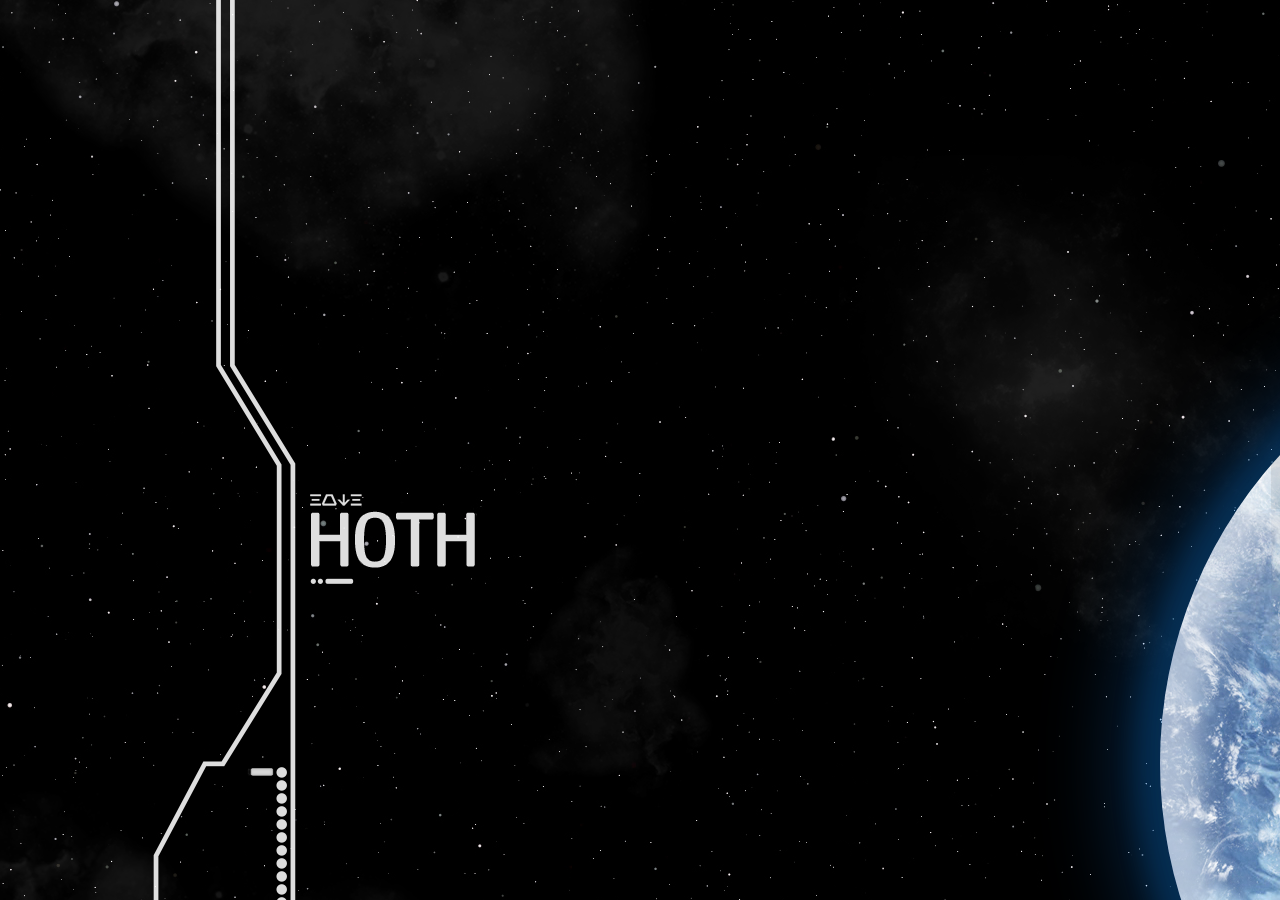
<file: index.html>
<!DOCTYPE html>
<html lang="en" >
<head>
  <meta charset="UTF-8" http-equiv="refresh" content="999950;url=index.html">
  <title>Star Wars Planets</title>
  <link rel="stylesheet" href="./style.css">
  
  <script type="text/javascript" src="script.js" defer></script>
  <script type="text/javascript" src="jQuery.js"></script>
</head>

<body>
<div class="parallax">
  <div class="parallax-layer parallax-layer__2" data-parallax-deep="6500">
    <div id="stars"></div>
    <div id="stars2"></div>
    <div id="stars3"></div>
    <div id="stars4"></div>
    <div id="stars5"></div>
    <div id="clouds"></div>
  </div>
  <div class="parallax-layer parallax-layer__1" data-parallax-deep="3300">
    <div class="wrapper">
    <div class="bg"></div></div>
    <div class="wrapper2">
    <div class="bg2"></div></div>
    <div class="wrapper3">
    <div class="bg3"></div></div>
    <div id="geo1"></div>
    <div class="wrapper4">
    <div class="bg4"></div></div>
    <div id="geo2"></div>
    <div class="wrapper5">
    <div class="bg5"></div></div>
    <div class="wrapper6">
    <div class="bg6"></div></div>
    <div class="wrapper7">
    <div class="bg7"></div></div>
    <div class="wrapper8">
    <div class="bg8"></div></div>
    <div class="wrapper9">
    <div class="bg9"></div></div>
    <div class="wrapper10">
    <div class="bg10"></div></div>
    <div class="wrapper11">
    <div class="bg11"></div></div>
    <div class="wrapper13">
    <div class="bg13"></div></div>
    <div class="wrapper14">
    <div class="bg14"></div></div>
    <div class="wrapper15">
    <div class="bg15"></div></div>
    <div class="wrapper16">
    <div class="bg16"></div></div>
    <div class="wrapper18">
    <div class="bg18"></div></div>
    <div class="wrapper20">
    <div class="bg20"></div></div>
    <div id="shadow"></div>
    <div id="shadowY"></div>
    <div id="shadowB1"></div>
    <div id="earthS"></div>
    <div id="earthX"></div>
    <div id="earthX2"></div>
    <div id="earthX3"></div>
    <div id="earthX4"></div>
    <div id="earthX5"></div>
    <div id="earthX6"></div>
    <div id="earthX7"></div>
    <div id="earthX8"></div>
    <div id="earthX9"></div>
    <div id="earthX10"></div>
    <div id="earthX11"></div>
    <div id="earthX12"></div>
    <div id="earthX13"></div>
    <div id="earthX14"></div>
    <div id="earthX15"></div>
    <div id="earthX16"></div>
    <div id="earthX17"></div>
    <div id="earthX18"></div>
    <div id="earthR"></div>
    <div id="earthR3"></div>
    <div id="earthR5"></div>
    <div id="earthR7"></div>
    <div id="earthR9"></div>
    <div id="earthS2"></div>
    <div id="earthS3"></div>
    <div id="earthS4"></div>
    <div id="earthS5"></div>
    <div id="earthS6"></div>
    <div id="earthS7"></div>
    <div id="earthS8"></div>
    <div id="earthS9"></div>
    <div id="earthS10"></div>
    <div id="earthS11"></div>
    <div id="earthS12"></div>
    <div id="earthS13"></div>
    <div id="earthS14"></div>
    <div id="earthS15"></div>
    <div id="earthS16"></div>
    <div id="earthSY"></div>
    <div id="earthSB1"></div>
    <div id="earthOUT"></div>
    <div id="earthOUTY"></div>
    <div id="earthR2"></div>
    <div id="earthR6"></div>
    <div id="earthR8"></div>
    <div id="earthR10"></div>
    <div id="earthR11"></div>
    <div id="earthR12"></div>
    <div id="earthR13"></div>
    <div id="earthR14"></div>
    <div id="earthR15"></div>
    <div id="earthR16"></div>
    <div class="wrapper12">
    <div class="bg12"></div></div>
    <div id="earthSB2"></div>
    <div id="shadowB2"></div>
    <div id="dstar"></div>
    <div class="wrapper17">
    <div class="bg17"></div></div>
    <div id="earthDS"></div>
    <div id="Dshoot1"></div>
    <div id="Dshoot2"></div>
    <div class="wrapper19">
    <div class="bg19"></div></div>
    <div id="SKshoot1"></div>
    <div id="SKshoot2"></div>
  </div>
  <div class="parallax-layer parallax-layer__3" data-parallax-deep="60000">
    <div id="hud"></div>
    <div id="hudT"></div>
    <div id="hudJ"></div>
    <div id="hudG"></div>
    <div id="hudE"></div>
    <div id="hudD"></div>
    <div id="hudY"></div>
    <div id="hudM"></div>
    <div id="hudB"></div>
    <div id="hudC"></div>
    <div id="hudDa"></div>
    <div id="hudCo"></div>
    <div id="hudS"></div>
    <div id="hudDS"></div>
    <div id="hudA"></div>
    <div id="hudSK"></div>
    <div id="hudF"></div>
    
    <div id="select"></div>
    <div id="select2"></div>
    <div id="select3"></div>
    <div id="select4"></div>
    <div id="select5"></div>
    <div id="select6"></div>
    <div id="select7"></div>
    <div id="select8"></div>
    <div id="select9"></div>
    <div id="select10"></div>
    <div id="select11"></div>
    <div id="select12"></div>
    <div id="select13"></div>
    <div id="select14"></div>
    <div id="select15"></div>
    <div id="select16"></div>
    <div id="select17"></div>
    
    <div class="tooltip">
      <img id="buttonINF" src="src/buttonINF.png">
      <span class="tooltiptext">Made by Dover</span>
    </div>  
         
    <p id="toggle">
      <span> <img id="button1" src="src/button1.png"></span>
      <span> <img id="button2" src="src/button1.png"></span>
      <span> <img id="button3" src="src/button1.png"></span>
      <span> <img id="button4" src="src/button1.png"></span>
      <span> <img id="button5" src="src/button1.png"></span>
      <span> <img id="button6" src="src/button1.png"></span>
      <span> <img id="button7" src="src/button1.png"></span>
      <span> <img id="button8" src="src/button1.png"></span>
      <span> <img id="button9" src="src/button1.png"></span>
      <span> <img id="button10" src="src/button1.png"></span>
      <span> <img id="button11" src="src/button1.png"></span>
      <span> <img id="button12" src="src/button1.png"></span>
      <span> <img id="button13" src="src/button1.png"></span>
      <span> <img id="button14" src="src/button1.png"></span>
      <span> <img id="button15" src="src/button1.png"></span>
      <span> <img id="button16" src="src/button1.png"></span>
      <span> <img id="button17" src="src/button1.png"></span>
    </p>
  </div>
</div>

</body>
</html>
</file>
<file: style.css>
body {
    background-repeat: no-repeat;
    background-attachment: fixed;
    background-position: center;
    background-size: cover;
    background-color: #000;
    overflow: hidden
}

.parallax {
    width: 100vw;
    height: 100vh;
    position: fixed;
    overflow: hidden
}

.parallax-layer {
    position: fixed;
    top: 0;
    left: 0;
    width: 100%;
    height: 100%;
    background-position: center;
    background-repeat: no-repeat;
    background-size: contain
}

.parallax-layer__1 {
    background-size: cover
}

.tooltip {
    position: relative;
    display: inline-block;
    border-bottom: 1px dotted #000;
    left: 360px;
    top: 998px
}

.tooltip .tooltiptext {
    visibility: hidden;
    width: 120px;
    background-color: #555;
    color: #fff;
    text-align: center;
    border-radius: 6px;
    padding: 5px 0;
    position: absolute;
    bottom: 125%;
    left: 50%;
    margin-left: -60px;
    opacity: 0;
    transition: opacity .3s
}

.tooltip .tooltiptext::after {
    position: absolute;
    top: 50%;
    left: 50%;
    margin-left: -5px;
    border-width: 5px;
    border-style: solid;
    border-color: #555 transparent transparent
}

.tooltip:hover .tooltiptext {
    visibility: visible;
    opacity: 1
}

#shadow {
    width: 910px;
    height: 910px;
    box-shadow: inset -487px 0 361px 12px rgba(0,0,0,.97);
    left: 1160px;
    top: 227px;
    margin: 80px auto;
    border-radius: 50%;
    position: fixed
}

#shadowY {
    width: 62px;
    height: 62px;
    box-shadow: inset -18px 0 14px 0 rgba(0,0,0,.97);
    left: 987px;
    top: 839px;
    margin: 80px auto;
    border-radius: 50%;
    position: fixed;
    display: none
}

#shadowB1 {
    width: 62px;
    height: 62px;
    box-shadow: inset -18px 0 14px 0 rgba(0,0,0,.97);
    left: 1035px;
    top: 869px;
    margin: 80px auto;
    border-radius: 50%;
    position: fixed;
    display: none
}

#shadowB2 {
    width: 28px;
    height: 28px;
    box-shadow: inset -9px 0 14px 0 rgba(0,0,0,.97);
    left: 1464px;
    top: 236px;
    margin: 80px auto;
    border-radius: 50%;
    position: fixed;
    display: none
}

@-webkit-keyframes bg-slide {
    0% {
        transform: translateX(0)
    }

    to {
        transform: translateX(-100%)
    }
}

.wrapper {
    position: fixed;
    width: 910px;
    height: 910px;
    overflow: hidden;
    border-radius: 50%;
    left: 1160px;
    top: 308px
}

.bg {
    width: 1000000%;
    background: url(src/hoth.jpg) repeat-x;
    position: absolute;
    top: 0;
    bottom: 0;
    left: 0;
    animation: bg-slide 1000000s linear infinite
}

.wrapper2 {
    position: fixed;
    width: 910px;
    height: 910px;
    overflow: hidden;
    border-radius: 50%;
    left: 1160px;
    top: 308px;
    display: none
}

.bg2 {
    width: 1000000%;
    background: url(src/tatooine.jpg) repeat-x;
    position: absolute;
    top: 0;
    bottom: 0;
    left: 0;
    animation: bg-slide 1000000s linear infinite
}

.wrapper3 {
    position: fixed;
    width: 910px;
    height: 910px;
    overflow: hidden;
    border-radius: 50%;
    left: 1160px;
    top: 308px;
    display: none
}

.bg3 {
    width: 1000000%;
    background: url(src/jakku.jpg) repeat-x;
    position: absolute;
    top: 0;
    bottom: 0;
    left: 0;
    animation: bg-slide 1000000s linear infinite
}

.wrapper4 {
    position: fixed;
    width: 910px;
    height: 910px;
    overflow: hidden;
    border-radius: 50%;
    left: 1160px;
    top: 308px;
    display: none
}

.bg4 {
    width: 1000000%;
    background: url(src/geonosis.jpg) repeat-x;
    position: absolute;
    top: 0;
    bottom: 0;
    left: 0;
    animation: bg-slide 1000000s linear infinite
}

.wrapper5 {
    position: fixed;
    width: 910px;
    height: 910px;
    overflow: hidden;
    border-radius: 50%;
    left: 1160px;
    top: 308px;
    display: none
}

.bg5 {
    width: 1000000%;
    background: url(src/endor.jpg) repeat-x;
    position: absolute;
    top: 0;
    bottom: 0;
    left: 0;
    animation: bg-slide 1000000s linear infinite
}

.wrapper6 {
    position: fixed;
    width: 910px;
    height: 910px;
    overflow: hidden;
    border-radius: 50%;
    left: 1160px;
    top: 308px;
    display: none
}

.bg6 {
    width: 1000000%;
    background: url(src/kamino.jpg) repeat-x;
    position: absolute;
    top: 0;
    bottom: 0;
    left: 0;
    animation: bg-slide 1000000s linear infinite
}

.wrapper7 {
    position: fixed;
    width: 910px;
    height: 910px;
    overflow: hidden;
    border-radius: 50%;
    left: 1160px;
    top: 308px;
    display: none
}

.bg7 {
    width: 1000000%;
    background: url(src/yavinG.jpg) repeat-x;
    position: absolute;
    top: 0;
    bottom: 0;
    left: 0;
    animation: bg-slide 1000000s linear infinite
}

.wrapper8 {
    position: fixed;
    width: 60px;
    height: 60px;
    overflow: hidden;
    border-radius: 50%;
    left: 988px;
    top: 920px;
    display: none
}

.bg8 {
    width: 1000000%;
    background: url(src/yavin4.jpg) repeat-x;
    position: absolute;
    top: 0;
    bottom: 0;
    left: 0;
    animation: bg-slide 500000s linear infinite
}

.wrapper9 {
    position: fixed;
    width: 910px;
    height: 910px;
    overflow: hidden;
    border-radius: 50%;
    left: 1160px;
    top: 308px;
    display: none
}

.bg9 {
    width: 1000000%;
    background: url(src/mustafar.jpg) repeat-x;
    position: absolute;
    top: 0;
    bottom: 0;
    left: 0;
    animation: bg-slide 1000000s linear infinite
}

.wrapper10 {
    position: fixed;
    width: 910px;
    height: 910px;
    overflow: hidden;
    border-radius: 50%;
    left: 1160px;
    top: 308px;
    display: none
}

.bg10 {
    width: 1000000%;
    background: url(src/bespin.jpg) repeat-x;
    position: absolute;
    top: 0;
    bottom: 0;
    left: 0;
    animation: bg-slide 1000000s linear infinite
}

.wrapper11 {
    position: fixed;
    width: 60px;
    height: 60px;
    overflow: hidden;
    border-radius: 50%;
    left: 1035px;
    top: 950px;
    display: none
}

.bg11 {
    width: 1000000%;
    background: url(src/bespinM1.jpg) repeat-x;
    position: absolute;
    top: 0;
    bottom: 0;
    left: 0;
    animation: bg-slide 500000s linear infinite
}

.wrapper12 {
    position: fixed;
    width: 27px;
    height: 27px;
    overflow: hidden;
    border-radius: 50%;
    left: 1464px;
    top: 317px;
    display: none
}

.bg12 {
    width: 1000000%;
    background: url(src/bespinM2.jpg) repeat-x;
    position: absolute;
    top: 0;
    bottom: 0;
    left: 0;
    animation: bg-slide 500000s linear infinite
}

.wrapper13 {
    position: fixed;
    width: 910px;
    height: 910px;
    overflow: hidden;
    border-radius: 50%;
    left: 1160px;
    top: 308px;
    display: none
}

.bg13 {
    width: 1000000%;
    background: url(src/coruscant.jpg) repeat-x;
    position: absolute;
    top: 0;
    bottom: 0;
    left: 0;
    animation: bg-slide 1000000s linear infinite
}

.wrapper14 {
    position: fixed;
    width: 910px;
    height: 910px;
    overflow: hidden;
    border-radius: 50%;
    left: 1160px;
    top: 308px;
    display: none
}

.bg14 {
    width: 1000000%;
    background: url(src/dagobah.jpg) repeat-x;
    position: absolute;
    top: 0;
    bottom: 0;
    left: 0;
    animation: bg-slide 1000000s linear infinite
}

.wrapper15 {
    position: fixed;
    width: 910px;
    height: 910px;
    overflow: hidden;
    border-radius: 50%;
    left: 1160px;
    top: 308px;
    display: none
}

.bg15 {
    width: 1000000%;
    background: url(src/corellia.jpg) repeat-x;
    position: absolute;
    top: 0;
    bottom: 0;
    left: 0;
    animation: bg-slide 1000000s linear infinite
}

.wrapper16 {
    position: fixed;
    width: 910px;
    height: 910px;
    overflow: hidden;
    border-radius: 50%;
    left: 1160px;
    top: 308px;
    display: none
}

.bg16 {
    width: 1000000%;
    background: url(src/sullust.jpg) repeat-x;
    position: absolute;
    top: 0;
    bottom: 0;
    left: 0;
    animation: bg-slide 1000000s linear infinite
}

.wrapper17 {
    position: fixed;
    width: 910px;
    height: 910px;
    overflow: hidden;
    border-radius: 50%;
    left: 1160px;
    top: 308px;
    display: none
}

.bg17 {
    width: 200%;
    background: url(src/deathstar.jpg) repeat-x;
    position: absolute;
    top: 0;
    bottom: 0;
    left: -450px
}

.wrapper18 {
    position: fixed;
    width: 910px;
    height: 910px;
    overflow: hidden;
    border-radius: 50%;
    left: 1160px;
    top: 308px;
    display: none
}

.bg18 {
    width: 1000000%;
    background: url(src/scarif.jpg) repeat-x;
    position: absolute;
    top: 0;
    bottom: 0;
    left: -450px;
    animation: bg-slide 1000000s linear infinite
}

.wrapper19 {
    position: fixed;
    width: 910px;
    height: 910px;
    overflow: hidden;
    border-radius: 50%;
    left: 1160px;
    top: 308px;
    display: none
}

.bg19 {
    width: 200%;
    background: url(src/starkiller.png) repeat-x;
    position: absolute;
    top: 0;
    bottom: 0;
    left: -450px
}

.wrapper20 {
    position: fixed;
    width: 910px;
    height: 910px;
    overflow: hidden;
    border-radius: 50%;
    left: 1160px;
    top: 308px;
    display: none
}

.bg20 {
    width: 1000000%;
    background: url(src/felucia.jpg) repeat-x;
    position: absolute;
    top: 0;
    bottom: 0;
    left: -450px;
    animation: bg-slide 1000000s linear infinite
}

#earthR {
    width: 70px;
    height: 70px;
    box-shadow: -1.5px 0 6px 2px rgba(255,97,0,.17);
    left: 1580px;
    top: 648px;
    margin: 80px auto;
    border-radius: 50%;
    position: fixed;
    transform: scale(13);
    display: none
}

#earthR2 {
    width: 70px;
    height: 70px;
    box-shadow: -1px 0 2px 1px rgba(255,59,0,.24);
    left: 1580px;
    top: 648px;
    margin: 80px auto;
    border-radius: 50%;
    position: fixed;
    transform: scale(13);
    display: none
}

#earthR3 {
    width: 70px;
    height: 70px;
    box-shadow: -1.5px 0 6px 2px rgba(0,0,230,.1);
    left: 1580px;
    top: 648px;
    margin: 80px auto;
    border-radius: 50%;
    position: fixed;
    transform: scale(13);
    display: none
}

#earthR5 {
    width: 70px;
    height: 70px;
    box-shadow: -1.5px 0 6px 1px rgba(255,94,0,.22);
    left: 1580px;
    top: 648px;
    margin: 80px auto;
    border-radius: 50%;
    position: fixed;
    transform: scale(13);
    display: none
}

#earthR6 {
    width: 70px;
    height: 70px;
    box-shadow: -1px 0 2px 1px rgba(255,94,0,.23);
    left: 1580px;
    top: 648px;
    margin: 80px auto;
    border-radius: 50%;
    position: fixed;
    transform: scale(13);
    display: none
}

#earthR7 {
    width: 70px;
    height: 70px;
    box-shadow: -1.5px 0 6px 2px rgba(255,24,0,.23);
    left: 1580px;
    top: 648px;
    margin: 80px auto;
    border-radius: 50%;
    position: fixed;
    transform: scale(13);
    display: none
}

#earthR8 {
    width: 70px;
    height: 70px;
    box-shadow: -1px 0 2px 1px rgba(255,54,0,.27);
    left: 1580px;
    top: 648px;
    margin: 80px auto;
    border-radius: 50%;
    position: fixed;
    transform: scale(13);
    display: none
}

#earthR9 {
    width: 70px;
    height: 70px;
    box-shadow: -1.5px 0 6px 2px rgba(173,94,0,.33);
    left: 1580px;
    top: 648px;
    margin: 80px auto;
    border-radius: 50%;
    position: fixed;
    transform: scale(13);
    display: none
}

#earthR10 {
    width: 70px;
    height: 70px;
    box-shadow: -1px 0 2px 1px rgba(189,94,0,.23);
    left: 1580px;
    top: 648px;
    margin: 80px auto;
    border-radius: 50%;
    position: fixed;
    transform: scale(13);
    display: none
}


#earthR11 {
    width: 70px;
    height: 70px;
    box-shadow: -1.5px 0 6px 1px rgba(255,94,0,.2);
    left: 1580px;
    top: 648px;
    margin: 80px auto;
    border-radius: 50%;
    position: fixed;
    transform: scale(13);
    display: none
}

#earthR12 {
    width: 70px;
    height: 70px;
    box-shadow: -1px 0 2px 1px rgba(255,94,0,.13);
    left: 1580px;
    top: 648px;
    margin: 80px auto;
    border-radius: 50%;
    position: fixed;
    transform: scale(13);
    display: none
}

#earthR13 {
    width: 70px;
    height: 70px;
    box-shadow: -1.5px 0 4px 2px rgba(185,218,0,.19);
    left: 1580px;
    top: 648px;
    margin: 80px auto;
    border-radius: 50%;
    position: fixed;
    transform: scale(13);
    display: none
}

#earthR14 {
    width: 70px;
    height: 70px;
    box-shadow: -1px 0 2px 1px rgba(65,82,0,.14);
    left: 1580px;
    top: 648px;
    margin: 80px auto;
    border-radius: 50%;
    position: fixed;
    transform: scale(13);
    display: none
}

#earthR15 {
    width: 70px;
    height: 70px;
    box-shadow: -1.5px 0 6px 2px rgba(255,50,0,.23);
    left: 1580px;
    top: 648px;
    margin: 80px auto;
    border-radius: 50%;
    position: fixed;
    transform: scale(13);
    display: none
}

#earthR16 {
    width: 70px;
    height: 70px;
    box-shadow: -1px 0 2px 1px rgba(255,54,0,.24);
    left: 1580px;
    top: 648px;
    margin: 80px auto;
    border-radius: 50%;
    position: fixed;
    transform: scale(13);
    display: none
}

#earthS {
    width: 70px;
    height: 70px;
    box-shadow: -1.5px 0 6px 2px rgba(30,144,255,.23);
    left: 1580px;
    top: 648px;
    margin: 80px auto;
    border-radius: 50%;
    position: fixed;
    transform: scale(13)
}

#earthDS {
    width: 70px;
    height: 70px;
    box-shadow: -1.5px 0 6px 2px rgba(255,255,255,.13);
    left: 1580px;
    top: 648px;
    margin: 80px auto;
    border-radius: 50%;
    position: fixed;
    transform: scale(13);
    display: none
}

#earthX {
    width: 70px;
    height: 70px;
    box-shadow: -1.5px 0 6px 2px rgba(30,144,255,.23);
    left: 1580px;
    top: 648px;
    margin: 80px auto;
    border-radius: 50%;
    position: fixed;
    transform: scale(13);
    display: none
}

#earthX2 {
    width: 70px;
    height: 70px;
    box-shadow: -1px 0 2px 1px rgba(0,140,255,.15);
    left: 1580px;
    top: 648px;
    margin: 80px auto;
    border-radius: 50%;
    position: fixed;
    transform: scale(13);
    display: none
}

#earthX3 {
    width: 70px;
    height: 70px;
    box-shadow: -1.5px 0 6px 2px rgba(30,144,255,.23);
    left: 1580px;
    top: 648px;
    margin: 80px auto;
    border-radius: 50%;
    position: fixed;
    transform: scale(13);
    display: none
}

#earthX4 {
    width: 70px;
    height: 70px;
    box-shadow: -1px 0 2px 1px rgba(0,140,255,.15);
    left: 1580px;
    top: 648px;
    margin: 80px auto;
    border-radius: 50%;
    position: fixed;
    transform: scale(13);
    display: none
}

#earthX5 {
    width: 70px;
    height: 70px;
    box-shadow: -1.5px 0 6px 2px rgba(30,144,255,.23);
    left: 1580px;
    top: 648px;
    margin: 80px auto;
    border-radius: 50%;
    position: fixed;
    transform: scale(13);
    display: none
}

#earthX6 {
    width: 70px;
    height: 70px;
    box-shadow: -1px 0 2px 1px rgba(0,140,255,.15);
    left: 1580px;
    top: 648px;
    margin: 80px auto;
    border-radius: 50%;
    position: fixed;
    transform: scale(13);
    display: none
}

#earthX7 {
    width: 70px;
    height: 70px;
    box-shadow: -1.5px 0 6px 2px rgba(30,144,255,.23);
    left: 1580px;
    top: 648px;
    margin: 80px auto;
    border-radius: 50%;
    position: fixed;
    transform: scale(13);
    display: none
}

#earthX8 {
    width: 70px;
    height: 70px;
    box-shadow: -1px 0 2px 1px rgba(0,140,255,.15);
    left: 1580px;
    top: 648px;
    margin: 80px auto;
    border-radius: 50%;
    position: fixed;
    transform: scale(13);
    display: none
}

#earthX9 {
    width: 70px;
    height: 70px;
    box-shadow: -1.5px 0 6px 2px rgba(30,144,255,.23);
    left: 1580px;
    top: 648px;
    margin: 80px auto;
    border-radius: 50%;
    position: fixed;
    transform: scale(13);
    display: none
}

#earthX10 {
    width: 70px;
    height: 70px;
    box-shadow: -1px 0 2px 1px rgba(0,140,255,.15);
    left: 1580px;
    top: 648px;
    margin: 80px auto;
    border-radius: 50%;
    position: fixed;
    transform: scale(13);
    display: none
}

#earthX11 {
    width: 70px;
    height: 70px;
    box-shadow: -1.5px 0 6px 2px rgba(30,144,255,.23);
    left: 1580px;
    top: 648px;
    margin: 80px auto;
    border-radius: 50%;
    position: fixed;
    transform: scale(13);
    display: none
}

#earthX12 {
    width: 70px;
    height: 70px;
    box-shadow: -1px 0 2px 1px rgba(0,140,255,.15);
    left: 1580px;
    top: 648px;
    margin: 80px auto;
    border-radius: 50%;
    position: fixed;
    transform: scale(13);
    display: none
}

#earthX13 {
    width: 70px;
    height: 70px;
    box-shadow: -1.5px 0 6px 2px rgba(0,200,255,.23);
    left: 1580px;
    top: 648px;
    margin: 80px auto;
    border-radius: 50%;
    position: fixed;
    transform: scale(13);
    display: none
}

#earthX14 {
    width: 70px;
    height: 70px;
    box-shadow: -1px 0 2px 1px rgba(0,161,255,.15);
    left: 1580px;
    top: 648px;
    margin: 80px auto;
    border-radius: 50%;
    position: fixed;
    transform: scale(13);
    display: none
}

#earthX15 {
    width: 67px;
    height: 67px;
    box-shadow: -1.5px 0 6px 2px rgba(30,144,255,.23);
    left: 1580px;
    top: 648px;
    margin: 80px auto;
    border-radius: 50%;
    position: fixed;
    transform: scale(13);
    display: none
}

#earthX16 {
    width: 67px;
    height: 67px;
    box-shadow: -1px 0 2px 1px rgba(0,140,255,.15);
    left: 1580px;
    top: 648px;
    margin: 80px auto;
    border-radius: 50%;
    position: fixed;
    transform: scale(13);
    display: none
}

#earthX17 {
    width: 70px;
    height: 70px;
    box-shadow: -1.5px 0 6px 2px rgba(226,100,255,.23);
    left: 1580px;
    top: 648px;
    margin: 80px auto;
    border-radius: 50%;
    position: fixed;
    transform: scale(13);
    display: none
}

#earthX18 {
    width: 70px;
    height: 70px;
    box-shadow: -1px 0 2px 1px rgba(229,100,255,.15);
    left: 1580px;
    top: 648px;
    margin: 80px auto;
    border-radius: 50%;
    position: fixed;
    transform: scale(13);
    display: none
}

#earthS2 {
    width: 70px;
    height: 70px;
    box-shadow: inset 3px 0 2px 0 rgba(255,255,255,.5);
    left: 1580px;
    top: 648px;
    margin: 80px auto;
    border-radius: 50%;
    position: fixed;
    transform: scale(13)
}

#earthS3 {
    width: 70px;
    height: 70px;
    box-shadow: inset 3px 0 2px 0 rgba(255,255,255,.5);
    left: 1580px;
    top: 648px;
    margin: 80px auto;
    border-radius: 50%;
    position: fixed;
    transform: scale(13);
    display: none
}

#earthS4 {
    width: 70px;
    height: 70px;
    box-shadow: inset 3px 0 2px 0 rgba(255,255,255,.5);
    left: 1580px;
    top: 648px;
    margin: 80px auto;
    border-radius: 50%;
    position: fixed;
    transform: scale(13);
    display: none
}

#earthS5 {
    width: 70px;
    height: 70px;
    box-shadow: inset 3px 0 2px 0 rgba(255,255,255,.5);
    left: 1580px;
    top: 648px;
    margin: 80px auto;
    border-radius: 50%;
    position: fixed;
    transform: scale(13);
    display: none
}

#earthS6 {
    width: 70px;
    height: 70px;
    box-shadow: inset 3px 0 2px 0 rgba(255,255,255,.5);
    left: 1580px;
    top: 648px;
    margin: 80px auto;
    border-radius: 50%;
    position: fixed;
    transform: scale(13);
    display: none
}

#earthS7 {
    width: 70px;
    height: 70px;
    box-shadow: inset 3px 0 2px 0 rgba(255,255,255,.5);
    left: 1580px;
    top: 648px;
    margin: 80px auto;
    border-radius: 50%;
    position: fixed;
    transform: scale(13);
    display: none
}

#earthS8 {
    width: 70px;
    height: 70px;
    box-shadow: inset 3px 0 2px 0 rgba(255,255,255,.5);
    left: 1580px;
    top: 648px;
    margin: 80px auto;
    border-radius: 50%;
    position: fixed;
    transform: scale(13);
    display: none
}

#earthS9 {
    width: 70px;
    height: 70px;
    box-shadow: inset 3px 0 2px 0 rgba(255,255,255,.5);
    left: 1580px;
    top: 648px;
    margin: 80px auto;
    border-radius: 50%;
    position: fixed;
    transform: scale(13);
    display: none
}

#earthS10 {
    width: 70px;
    height: 70px;
    box-shadow: inset 3px 0 2px 0 rgba(255,255,255,.5);
    left: 1580px;
    top: 648px;
    margin: 80px auto;
    border-radius: 50%;
    position: fixed;
    transform: scale(13);
    display: none
}

#earthS11 {
    width: 70px;
    height: 70px;
    box-shadow: inset 3px 0 2px 0 rgba(255,255,255,.5);
    left: 1580px;
    top: 648px;
    margin: 80px auto;
    border-radius: 50%;
    position: fixed;
    transform: scale(13);
    display: none
}

#earthS12 {
    width: 70px;
    height: 70px;
    box-shadow: inset 3px 0 2px 0 rgba(255,255,255,.5);
    left: 1580px;
    top: 648px;
    margin: 80px auto;
    border-radius: 50%;
    position: fixed;
    transform: scale(13);
    display: none
}

#earthS13 {
    width: 70px;
    height: 70px;
    box-shadow: inset 3px 0 2px 0 rgba(255,255,255,.5);
    left: 1580px;
    top: 648px;
    margin: 80px auto;
    border-radius: 50%;
    position: fixed;
    transform: scale(13);
    display: none
}

#earthS14 {
    width: 70px;
    height: 70px;
    box-shadow: inset 3px 0 2px 0 rgba(255,255,255,.5);
    left: 1580px;
    top: 648px;
    margin: 80px auto;
    border-radius: 50%;
    position: fixed;
    transform: scale(13);
    display: none
}

#earthS15 {
    width: 70px;
    height: 70px;
    box-shadow: inset 3px 0 2px 0 rgba(255,255,255,.5);
    left: 1580px;
    top: 648px;
    margin: 80px auto;
    border-radius: 50%;
    position: fixed;
    transform: scale(13);
    display: none
}

#earthS16 {
    width: 70px;
    height: 70px;
    box-shadow: inset 3px 0 2px 0 rgba(255,255,255,.5);
    left: 1580px;
    top: 648px;
    margin: 80px auto;
    border-radius: 50%;
    position: fixed;
    transform: scale(13);
    display: none
}

#earthSY {
    width: 61px;
    height: 61px;
    box-shadow: inset 3px 0 4px -2px rgba(255,255,255,.5);
    left: 988px;
    top: 840px;
    margin: 80px auto;
    border-radius: 50%;
    position: fixed;
    display: none
}

#earthSB1 {
    width: 61px;
    height: 61px;
    box-shadow: inset 3px 0 4px -2px rgba(255,255,255,.5);
    left: 1035px;
    top: 869px;
    margin: 80px auto;
    border-radius: 50%;
    position: fixed;
    display: none
}

#earthSB2 {
    width: 27px;
    height: 27px;
    box-shadow: inset 3px 0 4px -2px rgba(255,255,255,.5);
    left: 1464px;
    top: 237px;
    margin: 80px auto;
    border-radius: 50%;
    position: fixed;
    display: none
}

#earthOUT {
    width: 70px;
    height: 70px;
    box-shadow: -1px 0 2px 1px rgba(0,140,255,.15);
    left: 1580px;
    top: 648px;
    margin: 80px auto;
    border-radius: 50%;
    position: fixed;
    transform: scale(13)
}

#earthOUTY {
    width: 60px;
    height: 60px;
    box-shadow: -2px 0 3px 4px rgba(0,140,255,.15);
    left: 988px;
    top: 840px;
    margin: 80px auto;
    border-radius: 50%;
    position: fixed;
    display: none
}

#hud {
    background-image: url(src/hudH.png);
    opacity: .87;
    width: 1920px;
    height: 1080px;
    position: fixed;
    top: 0;
    left: -14px
}

#hudT {
    background-image: url(src/hudT.png);
    opacity: .87;
    width: 1920px;
    height: 1080px;
    position: fixed;
    top: 0;
    left: -14px;
    display: none
}

#hudJ {
    background-image: url(src/hudJ.png);
    opacity: .87;
    width: 1920px;
    height: 1080px;
    position: fixed;
    top: 0;
    left: -14px;
    display: none
}

#hudG {
    background-image: url(src/hudG.png);
    opacity: .87;
    width: 1920px;
    height: 1080px;
    position: fixed;
    top: 0;
    left: -14px;
    display: none
}

#hudE {
    background-image: url(src/hudE.png);
    opacity: .87;
    width: 1920px;
    height: 1080px;
    position: fixed;
    top: 0;
    left: -14px;
    display: none
}

#hudD {
    background-image: url(src/hudD.png);
    opacity: .87;
    width: 1920px;
    height: 1080px;
    position: fixed;
    top: 0;
    left: -14px;
    display: none
}

#hudY {
    background-image: url(src/hudY.png);
    opacity: .87;
    width: 1920px;
    height: 1080px;
    position: fixed;
    top: 0;
    left: -14px;
    display: none
}

#hudM {
    background-image: url(src/hudM.png);
    opacity: .87;
    width: 1920px;
    height: 1080px;
    position: fixed;
    top: 0;
    left: -14px;
    display: none
}

#hudB {
    background-image: url(src/hudB.png);
    opacity: .87;
    width: 1920px;
    height: 1080px;
    position: fixed;
    top: 0;
    left: -14px;
    display: none
}

#hudC {
    background-image: url(src/hudC.png);
    opacity: .87;
    width: 1920px;
    height: 1080px;
    position: fixed;
    top: 0;
    left: -14px;
    display: none
}

#hudDa {
    background-image: url(src/hudDa.png);
    opacity: .87;
    width: 1920px;
    height: 1080px;
    position: fixed;
    top: 0;
    left: -14px;
    display: none
}

#hudCo {
    background-image: url(src/hudCo.png);
    opacity: .87;
    width: 1920px;
    height: 1080px;
    position: fixed;
    top: 0;
    left: -14px;
    display: none
}

#hudS {
    background-image: url(src/hudS.png);
    opacity: .87;
    width: 1920px;
    height: 1080px;
    position: fixed;
    top: 0;
    left: -14px;
    display: none
}

#hudDS {
    background-image: url(src/hudDS.png);
    opacity: .87;
    width: 1920px;
    height: 1080px;
    position: fixed;
    top: 0;
    left: -14px;
    display: none
}

#hudA {
    background-image: url(src/hudA.png);
    opacity: .87;
    width: 1920px;
    height: 1080px;
    position: fixed;
    top: 0;
    left: -14px;
    display: none
}

#hudSK {
    background-image: url(src/hudSK.png);
    opacity: .87;
    width: 1920px;
    height: 1080px;
    position: fixed;
    top: 0;
    left: -14px;
    display: none
}

#hudF {
    background-image: url(src/hudF.png);
    opacity: .87;
    width: 1920px;
    height: 1080px;
    position: fixed;
    top: 0;
    left: -14px;
    display: none
}

#geo1 {
    background-image: url(src/geo1.png);
    opacity: .5;
    width: 896px;
    height: 104px;
    left: 1190px;
    top: 656px;
    transform: scale(2);
    position: fixed;
    display: none
}

#geo2 {
    background-image: url(src/geo2.png);
    opacity: .5;
    width: 896px;
    height: 104px;
    left: 1190px;
    top: 864px;
    transform: scale(2);
    position: fixed;
    display: none
}

#dstar {
    background-image: url(src/dstar.png);
    width: 65px;
    height: 65px;
    left: 1214px;
    top: 456px;
    position: fixed;
    display: none
}

#Dshoot1 {
    background-image: url(src/Dshoot1.png);
    animation-name: shoot,shootX;
    animation-duration: 25s,.1s;
    animation-iteration-count: infinite;
    width: 339px;
    height: 290px;
    left: 1326px;
    top: 347px;
    position: fixed;
    display: none
}

#Dshoot2 {
    background-image: url(src/Dshoot2.png);
    animation-name: shoot2,shootX;
    animation-duration: 25s,.1s;
    animation-iteration-count: infinite;
    width: 750px;
    height: 650px;
    left: 811px;
    top: -10px;
    position: fixed;
    display: none
}

#SKshoot1 {
    background-image: url(src/SKshoot1.png);
    animation-name: shoot,shootX;
    animation-duration: 25s,.1s;
    animation-iteration-count: infinite;
    width: 739px;
    height: 700px;
    left: 805px;
    top: 234px;
    position: fixed;
    display: none
}

#SKshoot2 {
    background-image: url(src/SKshoot2.png);
    animation-name: shoot2,shootX;
    animation-duration: 25s,.1s;
    animation-iteration-count: infinite;
    width: 1550px;
    height: 750px;
    left: -38px;
    top: 242px;
    position: fixed;
    display: none
}

@keyframes shoot {
    0% {
        opacity: 0
    }

    5% {
        opacity: 1
    }

    18% {
        opacity: 1
    }

    24% {
        opacity: 0
    }

    to {
        opacity: 0
    }
}

@keyframes shoot2 {
    0% {
        opacity: 0
    }

    4% {
        opacity: 0
    }

    6% {
        opacity: 1
    }

    17% {
        opacity: 1
    }

    23.5% {
        opacity: 0
    }

    to {
        opacity: 0
    }
}

@keyframes shootX {
    0% {
        filter: brightness(95%)
    }

    to {
        filter: brightness(100%)
    }
}

#buttonINF {
    opacity: .87;
    width: 14px;
    height: 14px;
    position: fixed;
    left: 275px;
    top: 990px
}

#buttonOFF {
    opacity: .87;
    width: 14px;
    height: 14px;
    position: fixed;
    left: 275px;
    top: 748px;
    cursor: pointer
}

#button1 {
    opacity: .87;
    width: 14px;
    height: 14px;
    position: fixed;
    left: 275px;
    top: 765px;
    cursor: pointer
}

#button2 {
    opacity: .87;
    width: 14px;
    height: 14px;
    position: fixed;
    left: 275px;
    top: 778px;
    cursor: pointer
}

#button3 {
    opacity: .87;
    width: 14px;
    height: 14px;
    position: fixed;
    left: 275px;
    top: 791px;
    cursor: pointer
}

#button4 {
    opacity: .87;
    width: 14px;
    height: 14px;
    position: fixed;
    left: 275px;
    top: 804px;
    cursor: pointer
}

#button5 {
    opacity: .87;
    width: 14px;
    height: 14px;
    position: fixed;
    left: 275px;
    top: 817px;
    cursor: pointer
}

#button6 {
    opacity: .87;
    width: 14px;
    height: 14px;
    position: fixed;
    left: 275px;
    top: 830px;
    cursor: pointer
}

#button7 {
    opacity: .87;
    width: 14px;
    height: 14px;
    position: fixed;
    left: 275px;
    top: 843px;
    cursor: pointer
}

#button8 {
    opacity: .87;
    width: 14px;
    height: 14px;
    position: fixed;
    left: 275px;
    top: 856px;
    cursor: pointer
}

#button9 {
    opacity: .87;
    width: 14px;
    height: 14px;
    position: fixed;
    left: 275px;
    top: 869px;
    cursor: pointer
}

#button10 {
    opacity: .87;
    width: 14px;
    height: 14px;
    position: fixed;
    left: 275px;
    top: 882px;
    cursor: pointer
}

#button11 {
    opacity: .87;
    width: 14px;
    height: 14px;
    position: fixed;
    left: 275px;
    top: 895px;
    cursor: pointer
}

#button12 {
    opacity: .87;
    width: 14px;
    height: 14px;
    position: fixed;
    left: 275px;
    top: 908px;
    cursor: pointer
}

#button13 {
    opacity: .87;
    width: 14px;
    height: 14px;
    position: fixed;
    left: 275px;
    top: 921px;
    cursor: pointer
}

#button14 {
    opacity: .87;
    width: 14px;
    height: 14px;
    position: fixed;
    left: 275px;
    top: 934px;
    cursor: pointer
}

#button15 {
    opacity: .87;
    width: 14px;
    height: 14px;
    position: fixed;
    left: 275px;
    top: 947px;
    cursor: pointer
}

#button16 {
    opacity: .87;
    width: 14px;
    height: 14px;
    position: fixed;
    left: 275px;
    top: 960px;
    cursor: pointer
}

#button17 {
    opacity: .87;
    width: 14px;
    height: 14px;
    position: fixed;
    left: 275px;
    top: 973px;
    cursor: pointer
}

#clouds {
    background-image: url(src/clouds.png);
    opacity: .97;
    position: fixed;
    width: 105%;
    height: 105%;
    overflow: hidden;
    left: -10px;
    top: -10px
}

#select {
    background-image: url(src/select.png);
    opacity: .87;
    width: 31px;
    height: 14px;
    position: fixed;
    left: 244px;
    top: 765px
}

#select2 {
    background-image: url(src/select.png);
    opacity: .87;
    width: 31px;
    height: 14px;
    position: fixed;
    left: 244px;
    top: 778px;
    display: none
}

#select3 {
    background-image: url(src/select.png);
    opacity: .87;
    width: 31px;
    height: 14px;
    position: fixed;
    left: 244px;
    top: 791px;
    display: none
}

#select4 {
    background-image: url(src/select.png);
    opacity: .87;
    width: 31px;
    height: 14px;
    position: fixed;
    left: 244px;
    top: 804px;
    display: none
}

#select5 {
    background-image: url(src/select.png);
    opacity: .87;
    width: 31px;
    height: 14px;
    position: fixed;
    left: 244px;
    top: 817px;
    display: none
}

#select6 {
    background-image: url(src/select.png);
    opacity: .87;
    width: 31px;
    height: 14px;
    position: fixed;
    left: 244px;
    top: 830px;
    display: none
}

#select7 {
    background-image: url(src/select.png);
    opacity: .87;
    width: 31px;
    height: 14px;
    position: fixed;
    left: 244px;
    top: 843px;
    display: none
}

#select8 {
    background-image: url(src/select.png);
    opacity: .87;
    width: 31px;
    height: 14px;
    position: fixed;
    left: 244px;
    top: 856px;
    display: none
}

#select9 {
    background-image: url(src/select.png);
    opacity: .87;
    width: 31px;
    height: 14px;
    position: fixed;
    left: 244px;
    top: 869px;
    display: none
}

#select10 {
    background-image: url(src/select.png);
    opacity: .87;
    width: 31px;
    height: 14px;
    position: fixed;
    left: 244px;
    top: 882px;
    display: none
}

#select11 {
    background-image: url(src/select.png);
    opacity: .87;
    width: 31px;
    height: 14px;
    position: fixed;
    left: 244px;
    top: 895px;
    display: none
}

#select12 {
    background-image: url(src/select.png);
    opacity: .87;
    width: 31px;
    height: 14px;
    position: fixed;
    left: 244px;
    top: 908px;
    display: none
}

#select13 {
    background-image: url(src/select.png);
    opacity: .87;
    width: 31px;
    height: 14px;
    position: fixed;
    left: 244px;
    top: 921px;
    display: none
}

#select14 {
    background-image: url(src/select.png);
    opacity: .87;
    width: 31px;
    height: 14px;
    position: fixed;
    left: 244px;
    top: 934px;
    display: none
}

#select15 {
    background-image: url(src/select.png);
    opacity: .87;
    width: 31px;
    height: 14px;
    position: fixed;
    left: 244px;
    top: 947px;
    display: none
}

#select16 {
    background-image: url(src/select.png);
    opacity: .87;
    width: 31px;
    height: 14px;
    position: fixed;
    left: 244px;
    top: 960px;
    display: none
}

#select17 {
    background-image: url(src/select.png);
    opacity: .87;
    width: 31px;
    height: 14px;
    position: fixed;
    left: 244px;
    top: 973px;
    display: none
}

#stars {
    background-image: url(src/stars.jpg);
    position: fixed;
    width: 105%;
    height: 105%;
    overflow: hidden;
    left: -20px
}

#stars2 {
    background-image: url(src/stars2.png);
    animation-name: starZ;
    animation-duration: 4s;
    animation-iteration-count: infinite;
    position: fixed;
    width: 105%;
    height: 105%;
    overflow: hidden;
    left: -20px
}

#stars3 {
    background-image: url(src/stars3.png);
    animation-name: starZ;
    animation-duration: 4s;
    animation-iteration-count: infinite;
    animation-delay: 2.5s;
    position: fixed;
    width: 105%;
    height: 105%;
    overflow: hidden;
    left: -20px
}

#stars4 {
    background-image: url(src/stars4.png);
    animation-name: starZ;
    animation-duration: 4s;
    animation-iteration-count: infinite;
    animation-delay: 5s;
    position: fixed;
    width: 105%;
    height: 105%;
    overflow: hidden;
    left: -20px
}

#stars5 {
    background-image: url(src/stars5.png);
    animation-name: starZ;
    animation-duration: 4s;
    animation-iteration-count: infinite;
    animation-delay: 7s;
    position: fixed;
    width: 105%;
    height: 105%;
    overflow: hidden;
    left: -20px
}

@keyframes starZ {
    0% {
        opacity: 1
    }

    50% {
        opacity: .1
    }

    to {
        opacity: 1
    }
}

::-webkit-scrollbar {
    width: 0
}

::-webkit-scrollbar-track-piece {
    background-color: transparent
}
</file>
